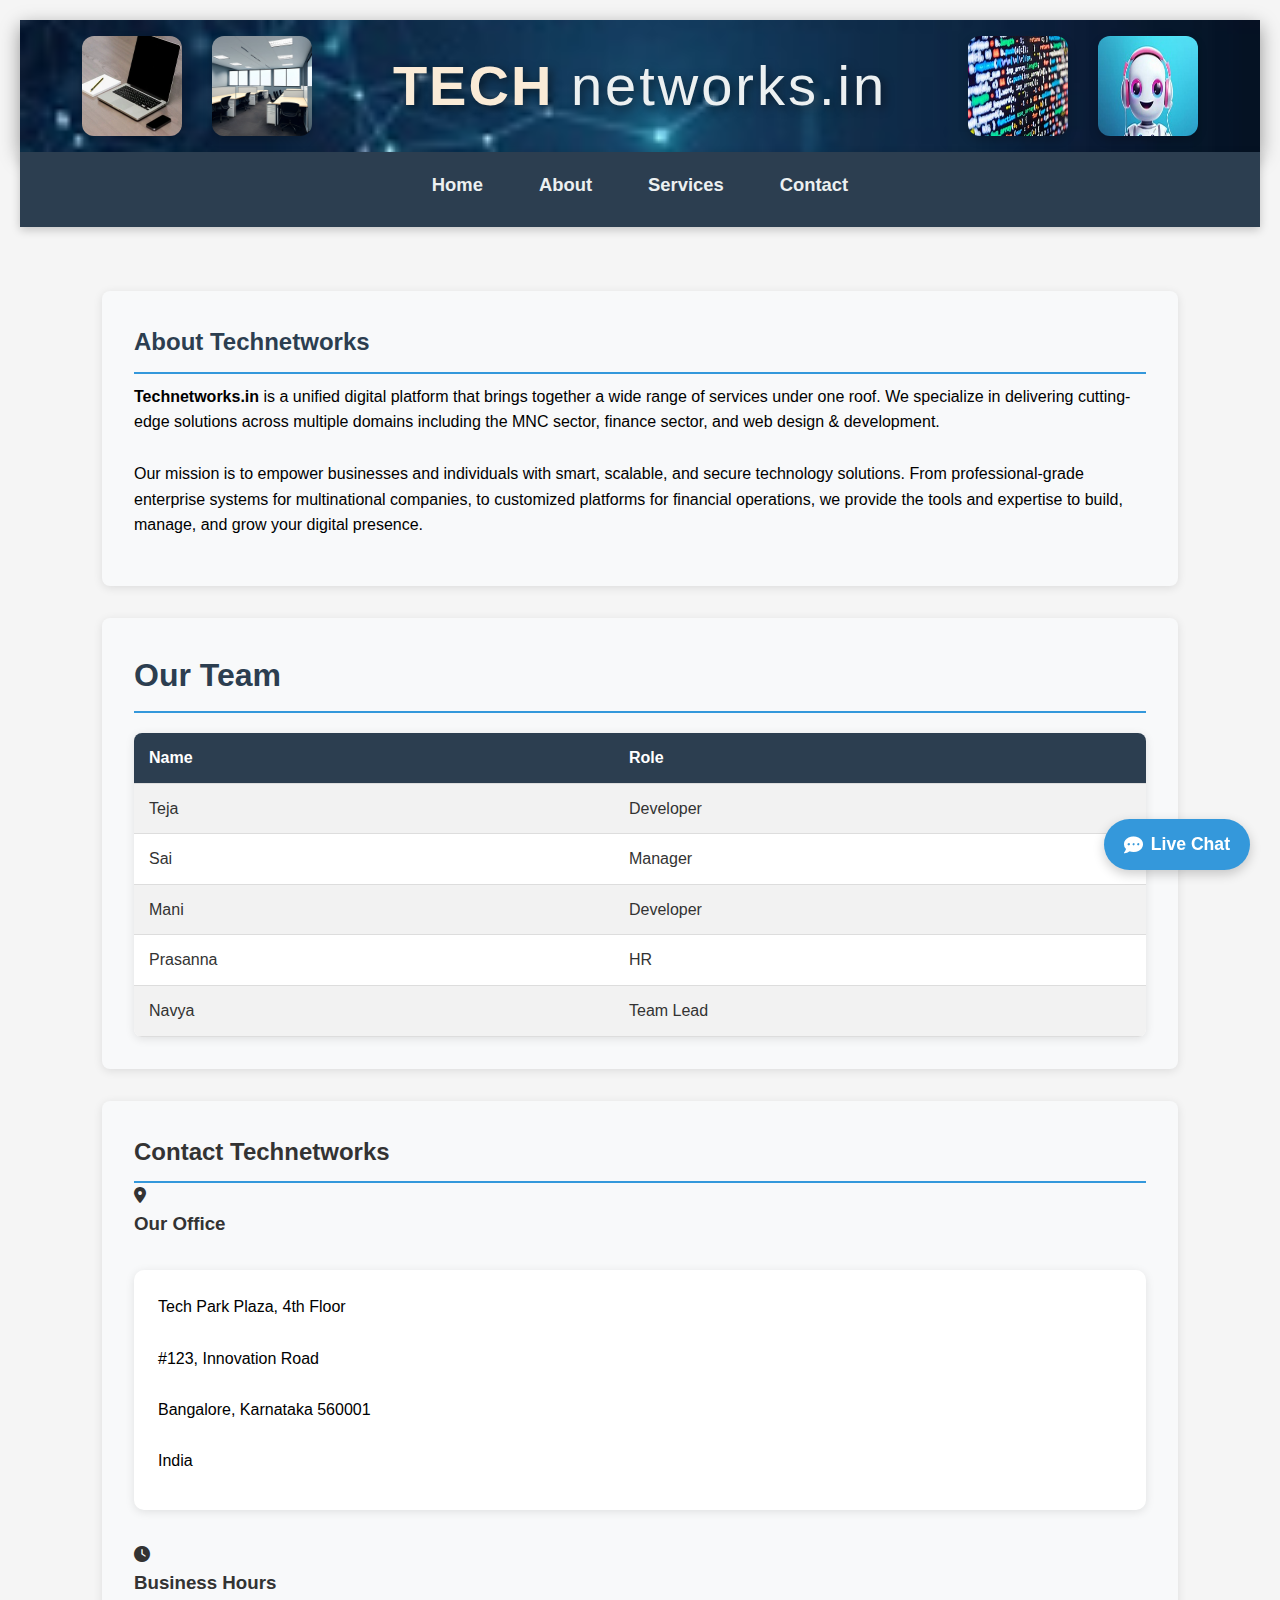
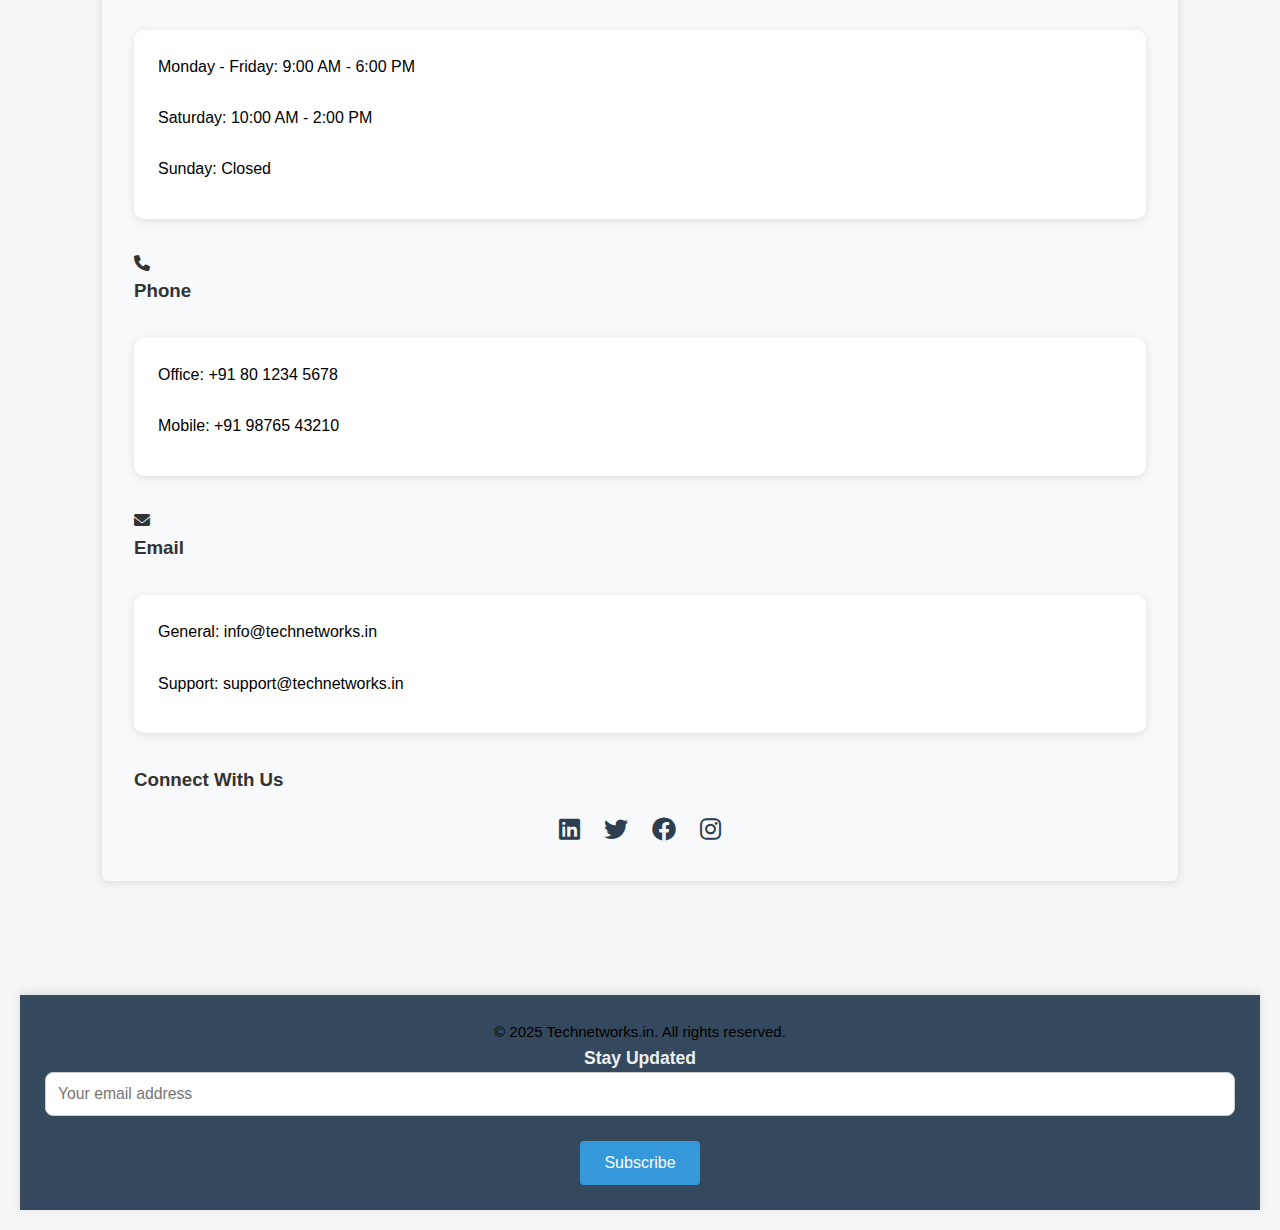
<file: index.html>
<!DOCTYPE html>
<html lang="en">
<head>
    <meta charset="UTF-8">
    <meta name="viewport" content="width=device-width, initial-scale=1.0">
    <title>Technetworks.in</title>
    <link rel="stylesheet" href="Technetworkstyle.css">
    <link rel="stylesheet" href="https://cdnjs.cloudflare.com/ajax/libs/font-awesome/6.0.0/css/all.min.css">
</head>
<body>
    <header>
        <!-- <div class="header">
            <div class="left">
                <img src="images/laptop.jpg" class="image1" alt="Laptop with code" height="100" width="100">
                <img src="images/office.png" class="image2" alt="Modern office workspace" height="100" width="100">
            </div>
            <h1>Technetworks.in</h1>
            <div class="right">
                <img src="images/coding1.jpg" class="image3" alt="Developer coding" height="100" width="100">
                <img src="images/robot.jpg" class="image4" alt="AI robot assistant" height="100" width="100">
            </div>
        </div> -->


        <header>
    <div class="header">
        <div class="left">
            <img src="images/laptop.jpg" class="image1" alt="Laptop with code" height="100" width="100">
            <img src="images/office.png" class="image2" alt="Modern office workspace" height="100" width="100">
        </div>
        <h1 class="tech-heading">
            <span class="tech-text">Tech</span>
            <span class="network-text">networks.in</span>
        </h1>
        <div class="right">
            <img src="images/coding1.jpg" class="image3" alt="Developer coding" height="100" width="100">
            <img src="images/robot.jpg" class="image4" alt="AI robot assistant" height="100" width="100">
        </div>
    </div>
</header>
    </header>
    
    <nav>
        <ul class="ulist">
            <li><a href="home.html">Home</a></li>
            <li><a href="about.html">About</a></li>
            <li><a href="service.html">Services</a></li>
            <li><a href="contact.html">Contact</a></li>
        </ul>
    </nav>

    <main class="main-content">
        <div id="about" class="about-box">
            <h2>About Technetworks</h2>
            <p><strong>Technetworks.in</strong> is a unified digital platform that brings together a wide range of services under one roof. We specialize in delivering cutting-edge solutions across multiple domains including the MNC sector, finance sector, and web design & development.</p>
            <p>Our mission is to empower businesses and individuals with smart, scalable, and secure technology solutions. From professional-grade enterprise systems for multinational companies, to customized platforms for financial operations, we provide the tools and expertise to build, manage, and grow your digital presence.</p>
        </div>
 

<!-- 


        <section class="careers">
    <h2>Join Our Team</h2>
    <div class="job-opening">
        <h3>Full Stack Developer</h3>
        <p><strong>Location:</strong> Bangalore | <strong>Experience:</strong> 3+ years</p>
        <button class="apply-btn">Apply Now</button>
    </div>
    <!-- Add more job openings 
</section> -->


        <section class="ourteam">
            <h2>Our Team</h2>
            <table>
                <tr id="heading">
                    <th>Name</th>
                    <th>Role</th>
                </tr>
                <tr>
                    <td>Teja</td>
                    <td>Developer</td>
                </tr>
                <tr>
                    <td>Sai</td>
                    <td>Manager</td>
                </tr>
                <tr>
                    <td>Mani</td>
                    <td>Developer</td>
                </tr>
                <tr>
                    <td>Prasanna</td>
                    <td>HR</td>
                </tr>
                <tr>
                    <td>Navya</td>
                    <td>Team Lead</td>
                </tr>
            </table>
        </section>

        <section class="contact-details">
            <h2>Contact Technetworks</h2>
            <div class="contact-grid">
                <div class="contact-card">
                    <div class="contact-icon">
                        <i class="fas fa-map-marker-alt"></i>
                    </div>
                    <div class="contact-content">
                        <h3>Our Office</h3>
                        <div class="contact-info">
                             <p>
                               Tech Park Plaza, 4th Floor<br>
                               <br>
                               #123, Innovation Road<br>
                               <br>
                               Bangalore, Karnataka 560001<br>
                               <br>
                               India
                              </p>
                        </div>
                    </div>
                </div>
                
                <div class="contact-card">
                    <div class="contact-icon">
                        <i class="fas fa-clock"></i>
                    </div>
                    <div class="contact-content">
                        <h3>Business Hours</h3>
                        <div class="contact-info">
                            <p>
                              Monday - Friday: 9:00 AM - 6:00 PM<br>
                              <br>
                              Saturday: 10:00 AM - 2:00 PM<br>
                              <br>
                              Sunday: Closed
                            </p>
                        </div>
                    </div>
                </div>
                
                <div class="contact-card">
                    <div class="contact-icon">
                        <i class="fas fa-phone"></i>
                    </div>
                    <div class="contact-content">
                        <h3>Phone</h3>
                        <div class="contact-info">
                            <p><span class="label">Office:</span> +91 80 1234 5678<br>
                                <br>
                               <span class="label">Mobile:</span> +91 98765 43210
                            </p>
                        </div>
                    </div>
                </div>
                
                <div class="contact-card">
                    <div class="contact-icon">
                        <i class="fas fa-envelope"></i>
                    </div>
                    <div class="contact-content">
                        <h3>Email</h3>
                        <div class="contact-info">
                            <p><span class="label">General:</span> info@technetworks.in<br>
                                <br>
                               <span class="label">Support:</span> support@technetworks.in
                            </p>
                        </div>
                    </div>
                </div>
            </div>
            
            <div class="social-section">
                <h3>Connect With Us</h3>
                <div class="social-icons">
                    <a href="#" aria-label="LinkedIn"><i class="fab fa-linkedin"></i></a>
                    <a href="#" aria-label="Twitter"><i class="fab fa-twitter"></i></a>
                    <a href="#" aria-label="Facebook"><i class="fab fa-facebook"></i></a>
                    <a href="#" aria-label="Instagram"><i class="fab fa-instagram"></i></a>
                </div>
            </div>
        </section>
    </main>

    <footer>
        <p>&copy; 2025 Technetworks.in. All rights reserved.</p>


        <div class="newsletter">
    <h3>Stay Updated</h3>
    <form class="subscribe-form">
        <input type="email" placeholder="Your email address">
        <button type="submit">Subscribe</button>
    </form>
</div>



    </footer>





    <div class="live-chat">
    <button class="chat-btn">
        <i class="fas fa-comment-dots"></i> Live Chat
    </button>
</div>







    <script src="Technetworkscript.js"></script>
</body>
</html>
</file>
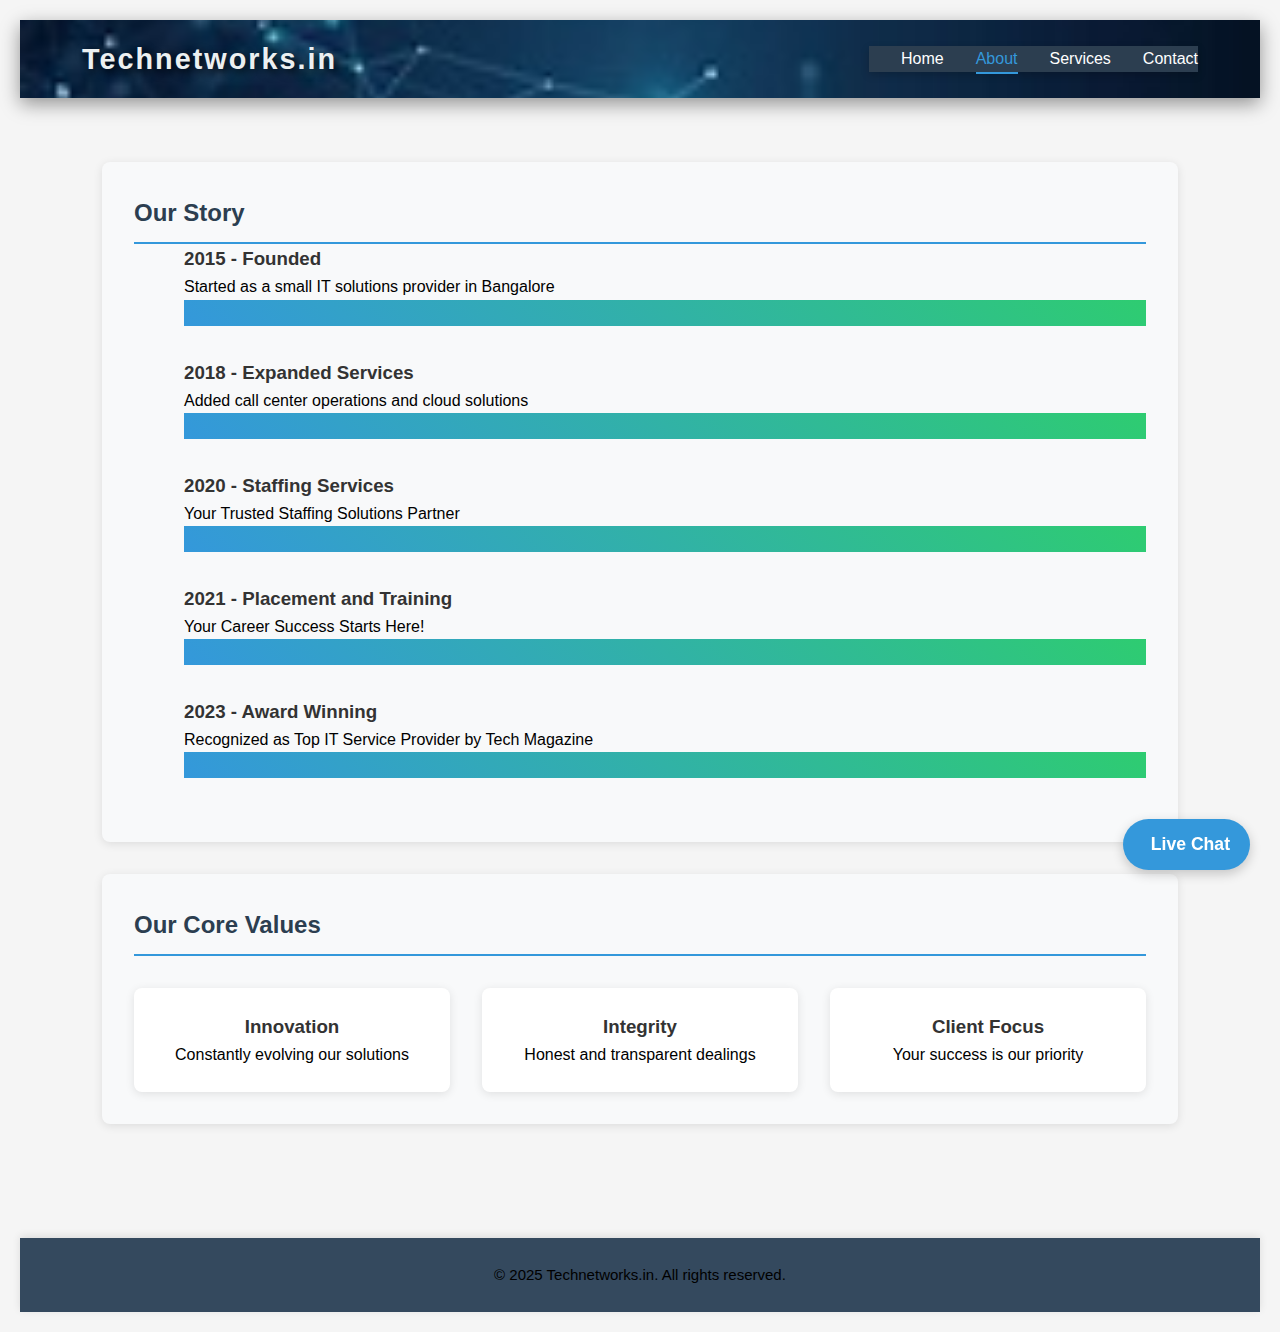
<file: about.html>
<!DOCTYPE html>
<html lang="en">
<head>
    <meta charset="UTF-8">
    <meta name="viewport" content="width=device-width, initial-scale=1.0">
    <title>About Technetworks</title>
    <link rel="stylesheet" href="Technetworkstyle.css">
</head>
<body>
    <header>
        <div class="header">
            <div class="logo">
                <a href="index.html" class="logo-link"><h1>Technetworks.in</h1></a>
            </div>
            <nav>
                <ul class="nav-list">
                    <li><a href="home.html">Home</a></li>
                    <li><a href="about.html" class="active">About</a></li>
                    <li><a href="service.html">Services</a></li>
                    <li><a href="contact.html">Contact</a></li>
                </ul>
            </nav>
        </div>
    </header>

    <main class="main-content">
        <section class="about-section">
            <h2>Our Story</h2>
            <div class="timeline">
                <div class="timeline-item">
                    <h3>2015 - Founded</h3>
                    <p>Started as a small IT solutions provider in Bangalore</p>
                </div>
                <div class="timeline-item">
                    <h3>2018 - Expanded Services</h3>
                    <p>Added call center operations and cloud solutions</p>
                </div>
                <div class="timeline-item">
                    <h3>2020 - Staffing Services</h3>
                    <p>Your Trusted Staffing Solutions Partner</p>
                </div>
                <div class="timeline-item">
                    <h3>2021 - Placement and Training</h3>
                    <p>Your Career Success Starts Here!</p>
                </div>
                <div class="timeline-item">
                    <h3>2023 - Award Winning</h3>
                    <p>Recognized as Top IT Service Provider by Tech Magazine</p>
                </div>
            </div>
        </section>

        <section class="values-section">
            <h2>Our Core Values</h2>
            <div class="values-grid">
                <div class="value-card">
                    <i class="fas fa-lightbulb"></i>
                    <h3>Innovation</h3>
                    <p>Constantly evolving our solutions</p>
                </div>
                <div class="value-card">
                    <i class="fas fa-handshake"></i>
                    <h3>Integrity</h3>
                    <p>Honest and transparent dealings</p>
                </div>
                <div class="value-card">
                    <i class="fas fa-users"></i>
                    <h3>Client Focus</h3>
                    <p>Your success is our priority</p>
                </div>
            </div>
        </section>
    </main>

    <footer>
        <p>&copy; 2025 Technetworks.in. All rights reserved.</p>
    </footer>

    <div class="live-chat">
        <button class="chat-btn">
            <i class="fas fa-comment-dots"></i> Live Chat
        </button>
    </div>

    <script src="Technetworkscript.js"></script>
</body>
</html>
</file>
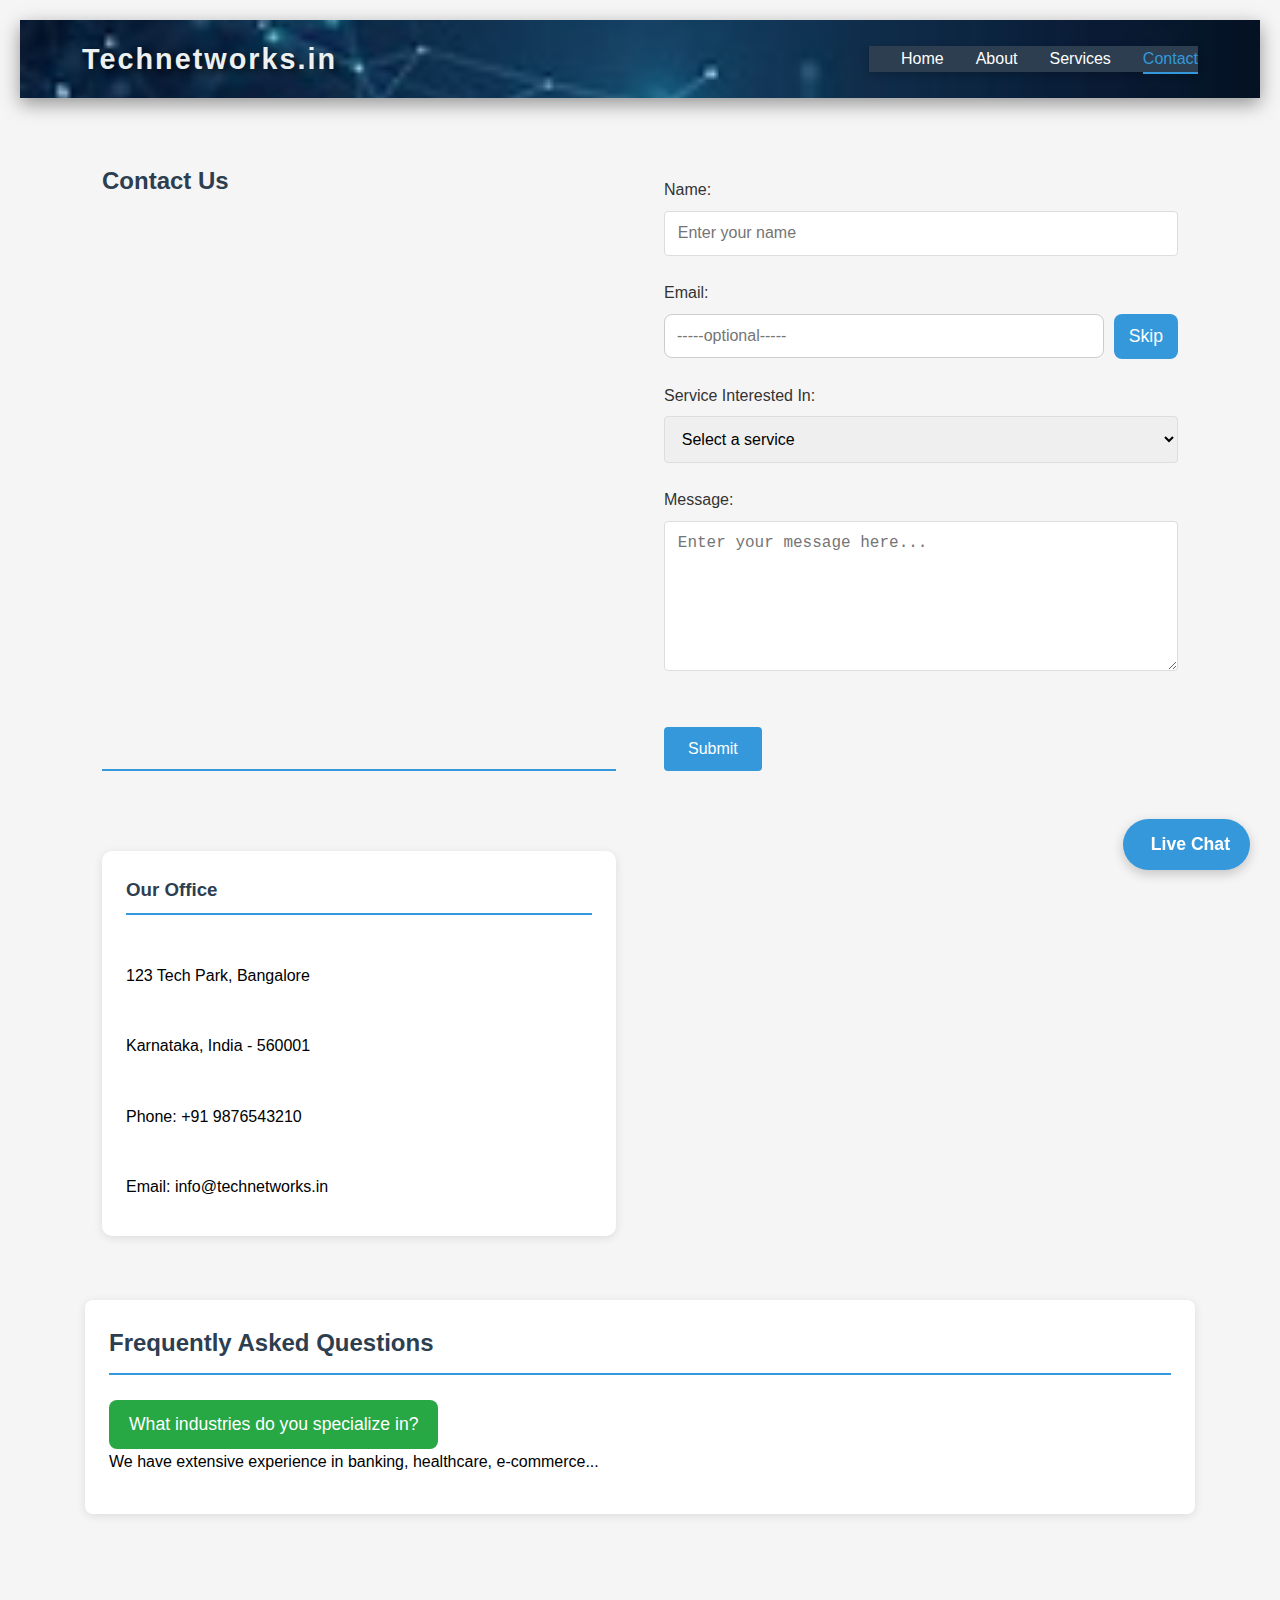
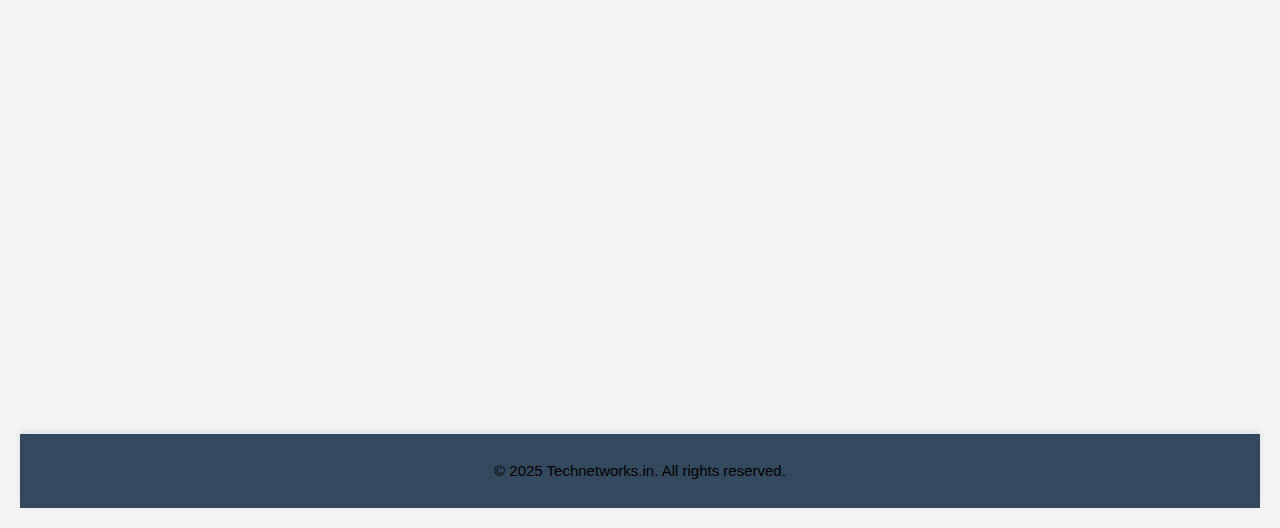
<file: contact.html>
<!DOCTYPE html>
<html lang="en">
<head>
    <meta charset="UTF-8">
    <meta name="viewport" content="width=device-width, initial-scale=1.0">
    <title>Technetworks - Contact</title>
    <link rel="stylesheet" href="Technetworkstyle.css">
</head>
<body>
    <header>
        <div class="header">
            <div class="logo">
                <a href="index.html" class="logo-link"><h1>Technetworks.in</h1></a>
            </div>
            <nav>
                <ul class="nav-list">
                    <li><a href="home.html">Home</a></li>
                     <li><a href="about.html">About</a></li>
                    <li><a href="service.html">Services</a></li>
                    <li><a href="contact.html" class="active">Contact</a></li>
                </ul>
            </nav>
        </div>
    </header>

    <main class="main-content">
        <section class="contact-form-section">
            <h2>Contact Us</h2>
            <form id="contactForm">
                <div class="form-group">
                    <label for="name">Name:</label>
                    <input type="text" id="name" name="name" placeholder="Enter your name" required>
                </div>
<!-- 

                <div class="form-group">
                    <label for="email">Email:</label>
                    <input type="email" id="email" name="email" placeholder="-----optional-----">
                </div> -->



                <div class="form-group">
                   <label for="email">Email:</label>
                   <div class="email-input-container">
                   <input type="email" id="email" name="email" placeholder="-----optional-----">
                   <button type="button" class="skip-btn" onclick="clearEmail()">Skip</button>
                </div>
                    </div>



                <div class="form-group">
                    <label for="service">Service Interested In:</label>
                    <select id="service" name="service" required>
                        <option value="">Select a service</option>
                        <option value="it">IT Services</option>
                        <option value="voice">Voice Services</option>
                        <option value="non-voice">Non-Voice Services</option>
                        <option value="semi-voice">Semi-Voice Services</option>
                        <option value="inbound">Inbound Services</option>
                        <option value="outbound">Outbound Services</option>
                    </select>
                </div>
                <div class="form-group">
                    <label for="message">Message:</label>
                    <textarea id="message" name="message" placeholder="Enter your message here..."></textarea>
                </div>
                <button type="submit">Submit</button>
            </form>
            
            <div class="contact-info">
                <h3>Our Office</h3>
                <p>123 Tech Park, Bangalore</p>
                <p>Karnataka, India - 560001</p>
                <p>Phone: +91 9876543210</p>
                <p>Email: info@technetworks.in</p>
            </div>
        </section>
    </main>




    <section class="faq">
    <h2>Frequently Asked Questions</h2>
    <div class="faq-item">
        <button class="faq-question">What industries do you specialize in?</button>
        <div class="faq-answer">
            <p>We have extensive experience in banking, healthcare, e-commerce...</p>
        </div>
    </div>
    <!-- Add more FAQ items -->
</section>



<!-- 

<div class="form-group">
    <label for="attachment">Attach Files (Optional):</label>
    <input type="file" id="attachment" name="attachment">
</div> -->



<div class="map-container">
    <iframe src="https://maps.google.com/maps?q=Bangalore&output=embed" 
            width="100%" height="400" frameborder="0" style="border:0"></iframe>
</div>

    <footer>
        <p>&copy; 2025 Technetworks.in. All rights reserved.</p>
    </footer>




    

    <div class="live-chat">
    <button class="chat-btn">
        <i class="fas fa-comment-dots"></i> Live Chat
    </button>
</div>
    <script src="Technetworkscript.js"></script>
</body>
</html>
</file>
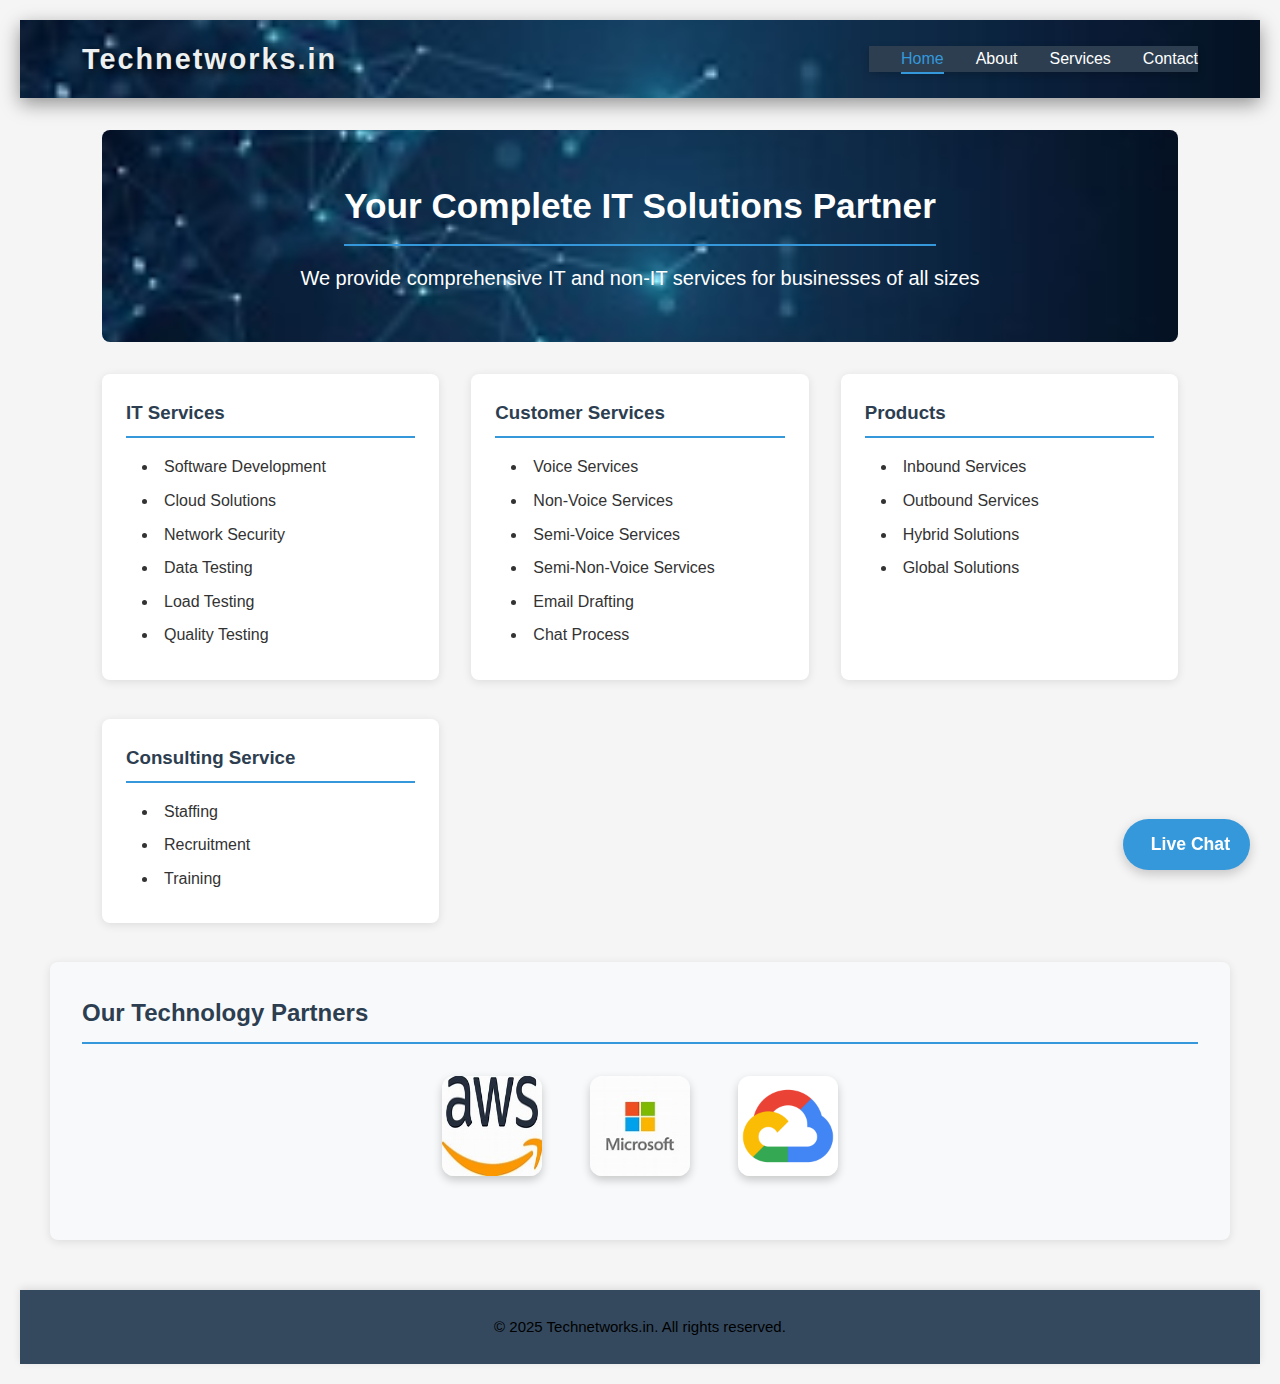
<file: home.html>
<!DOCTYPE html>
<html lang="en">
<head>
    <meta charset="UTF-8">
    <meta name="viewport" content="width=device-width, initial-scale=1.0">
    <title>Technetworks - Home</title>
    <link rel="stylesheet" href="Technetworkstyle.css">
</head>
<body>
    <header>
        <div class="header">
            <div class="logo">
                <a href="index.html" class="logo-link"><h1 class="slide-in">Technetworks.in</h1></a>

            </div>
            <nav>
                <ul class="nav-list">
                    <li><a href="home.html" class="active">Home</a></li>
                     <li><a href="about.html">About</a></li>
                    <li><a href="service.html">Services</a></li>
                    <li><a href="contact.html">Contact</a></li>
                </ul>
            </nav>
        </div>
    </header>

    <main class="main-content">
        <section class="hero">
            <h2 class="slide-in">Your Complete IT Solutions Partner</h2>
            <p class="fade-in">We provide comprehensive IT and non-IT services for businesses of all sizes</p>
        </section>

        <section class="services-overview">
            <div class="service-category">
                <h3>IT Services</h3>
                <ul>
                    <li>Software Development</li>
                    <li>Cloud Solutions</li>
                    <li>Network Security</li>
                    <li>Data Testing</li>
                    <li>Load Testing</li>
                    <li>Quality Testing</li>

                </ul>
            </div>
            
            <div class="service-category">
                <h3>Customer Services</h3>
                <ul>
                    <li>Voice Services</li>
                    <li>Non-Voice Services</li>
                    <li>Semi-Voice Services</li>
                    <li>Semi-Non-Voice Services</li>
                    <li>Email Drafting</li>
                    <li>Chat Process</li>
                </ul>
            </div>
            
            <div class="service-category">
                <h3>Products</h3>
                <ul>
                    <li>Inbound Services</li>
                    <li>Outbound Services</li>
                    <li>Hybrid Solutions</li>
                    <li>Global Solutions</li>
                </ul>
            </div>

             <div class="service-category">
                <h3>Consulting Service</h3>
                <ul>
                    <li>Staffing</li>
                    <li>Recruitment</li>
                    <li>Training</li>
                </ul>
            </div>
        </section>
    </main>









    <section class="partners">
    <h2>Our Technology Partners</h2>
    <div class="partner-logos">
        <img src="images/aws.jpg" alt="AWS Partner" height="100" width="100">
        <img src="images/microsoft.jpg" alt="Microsoft Partner" height="100" width="100">
        <img src="images/google-cloud-logo.png" alt="Google Cloud Partner" height="100" width="100">
    </div>
</section> 

    <footer>
        <p>&copy; 2025 Technetworks.in. All rights reserved.</p>
    </footer>





    

    <div class="live-chat">
    <button class="chat-btn">
        <i class="fas fa-comment-dots"></i> Live Chat
    </button>
</div>


    <script src="Technetworkscript.js"></script>
</body>
</html>
</file>
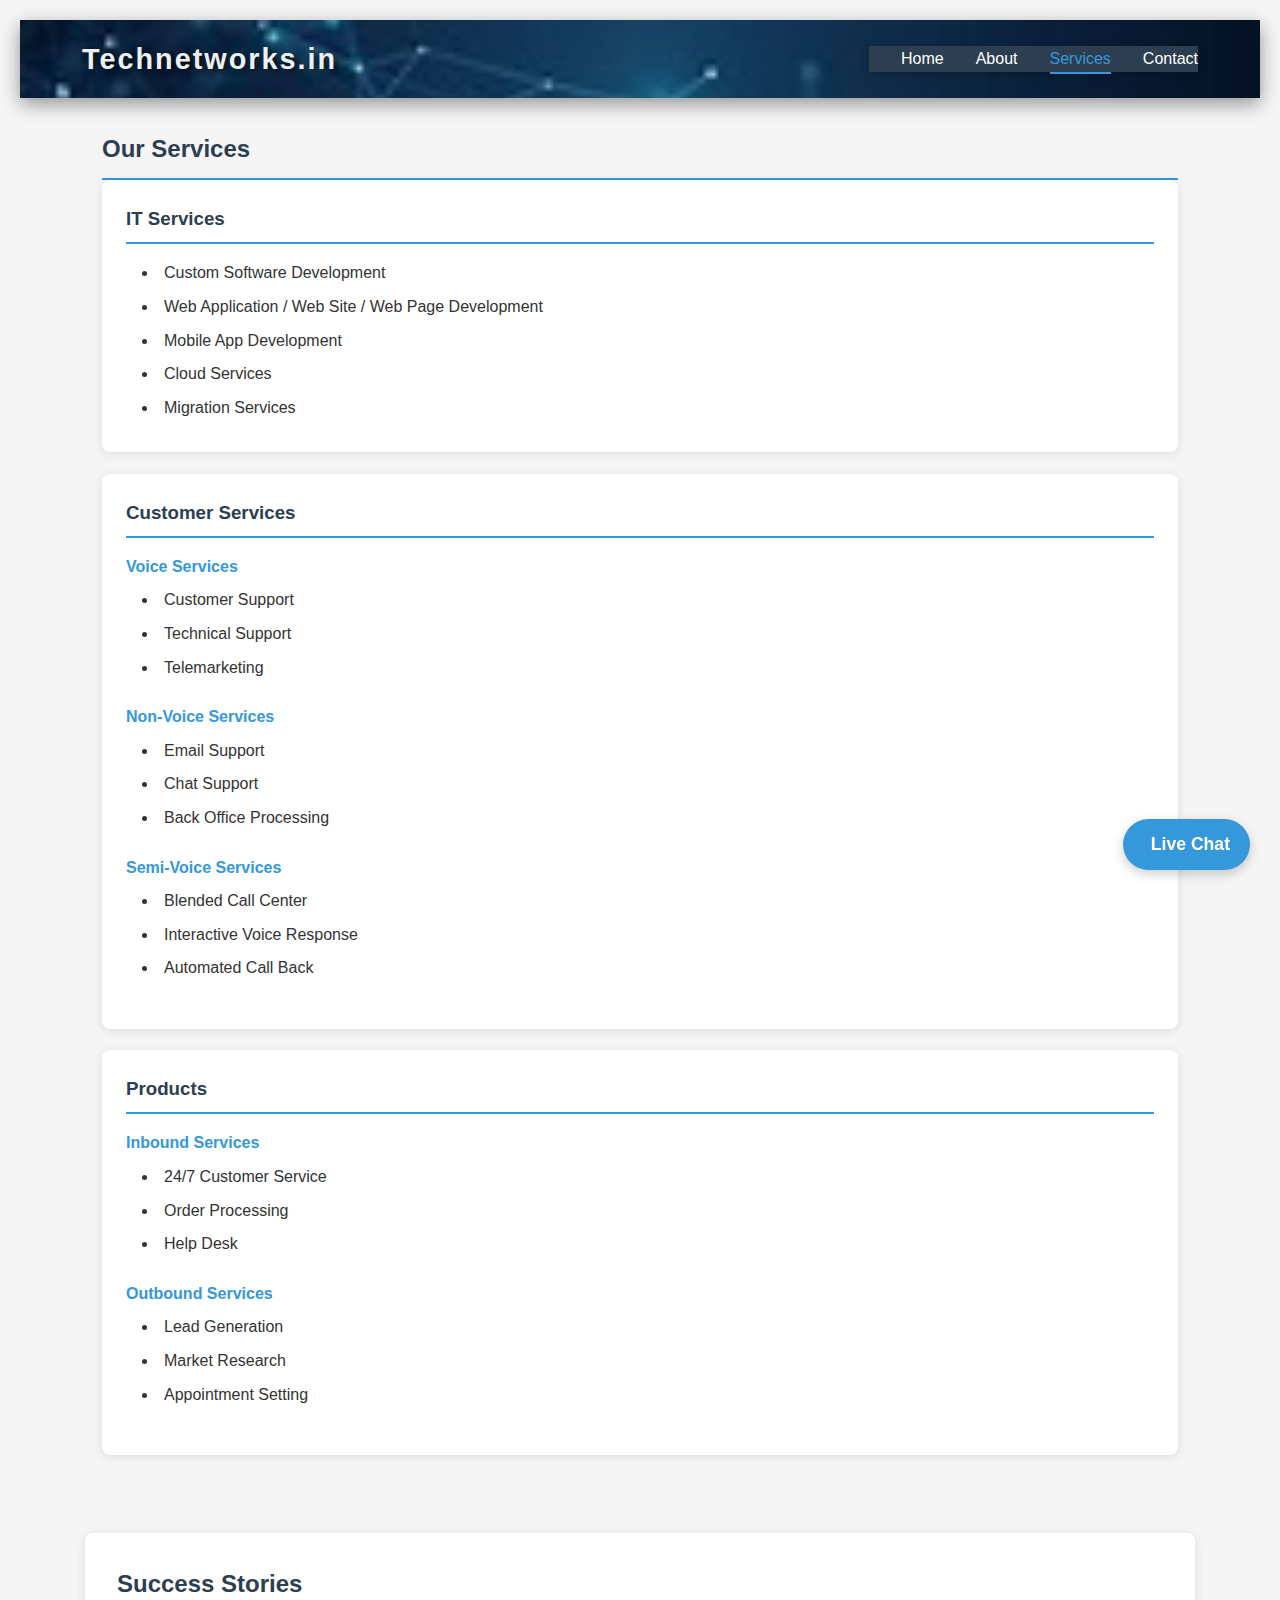
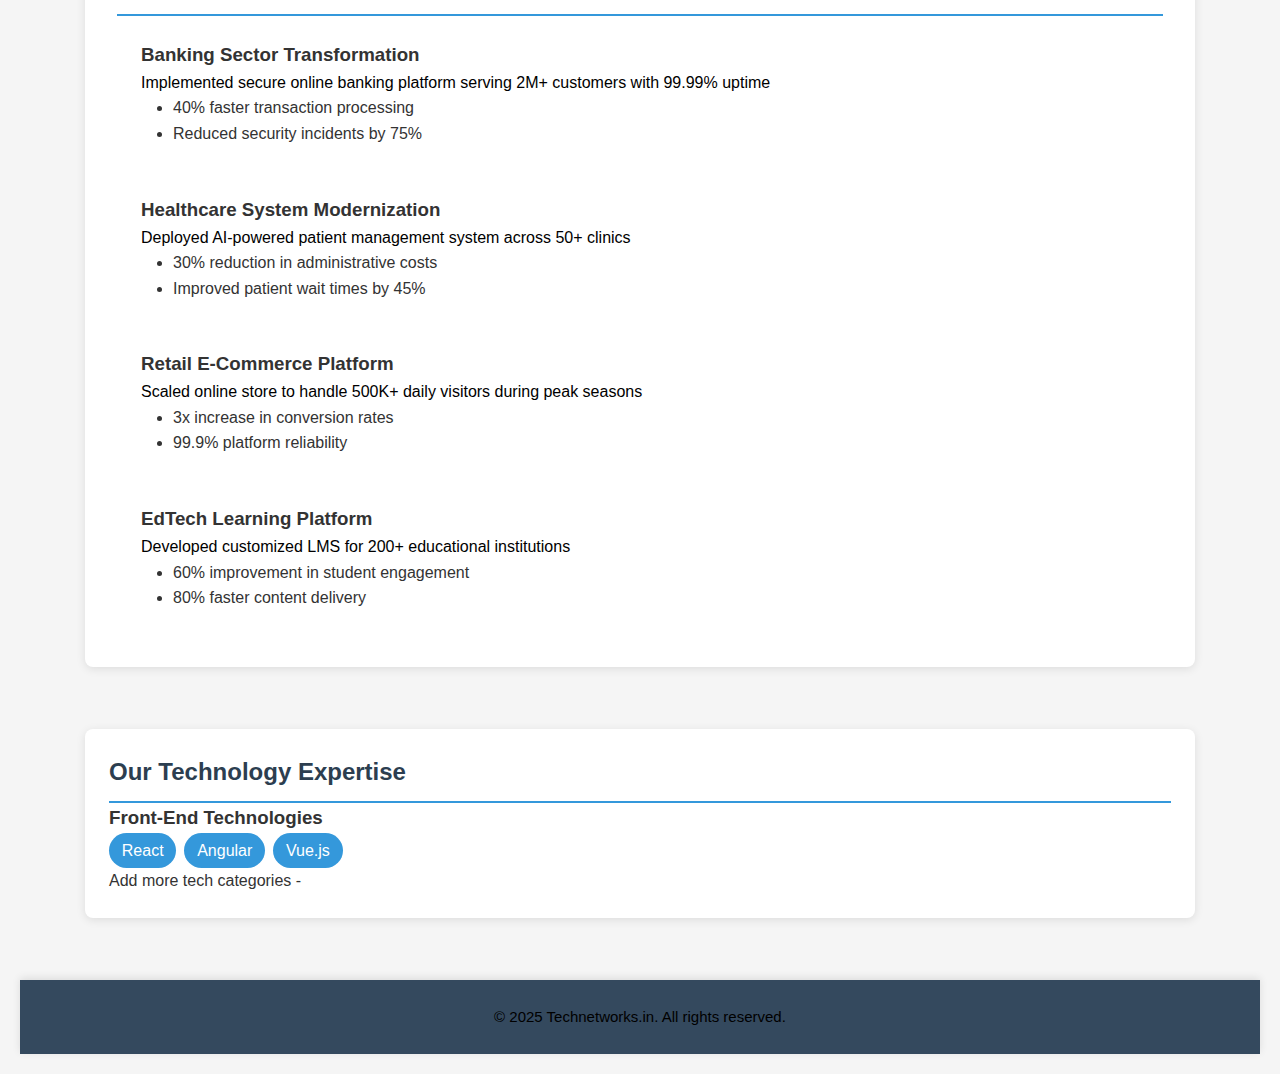
<file: service.html>
<!DOCTYPE html>
<html lang="en">
<head>
    <meta charset="UTF-8">
    <meta name="viewport" content="width=device-width, initial-scale=1.0">
    <title>Technetworks - Services</title>
    <link rel="stylesheet" href="Technetworkstyle.css">
</head>
<body>
    <header>
        <div class="header">
            <div class="logo">
                <a href="index.html" class="logo-link"><h1>Technetworks.in</h1></a>
            </div>
            <nav>
                <ul class="nav-list">
                    <li><a href="home.html">Home</a></li>
                    <li><a href="about.html">About</a></li>
                    <li><a href="service.html" class="active">Services</a></li>
                    <li><a href="contact.html">Contact</a></li>
                </ul>
            </nav>
        </div>
    </header>

    <main class="main-content">
        <section class="services-detail">
            <h2>Our Services</h2>
            
            <div class="service-type">
                <h3>IT Services</h3>
                <ul>
                    <li>Custom Software Development</li>
                    <li>Web Application / Web Site / Web Page Development</li>
                    <li>Mobile App Development</li>
                    <li>Cloud Services</li>
                    <li>Migration Services</li>
                </ul>
            </div>
            
            <div class="service-type">
                <h3>Customer Services</h3>
                <div class="sub-category">
                    <h4>Voice Services</h4>
                    <ul>
                        <li>Customer Support</li>
                        <li>Technical Support</li>
                        <li>Telemarketing</li>
                    </ul>
                </div>
                <div class="sub-category">
                    <h4>Non-Voice Services</h4>
                    <ul>
                        <li>Email Support</li>
                        <li>Chat Support</li>
                        <li>Back Office Processing</li>
                    </ul>
                </div>
                <div class="sub-category">
                    <h4>Semi-Voice Services</h4>
                    <ul>
                        <li>Blended Call Center</li>
                        <li>Interactive Voice Response</li>
                        <li>Automated Call Back</li>
                    </ul>
                </div>
            </div>
            
            <div class="service-type">
                <h3>Products</h3>
                <div class="sub-category">
                    <h4>Inbound Services</h4>
                    <ul>
                        <li>24/7 Customer Service</li>
                        <li>Order Processing</li>
                        <li>Help Desk</li>
                    </ul>
                </div>
                <div class="sub-category">
                    <h4>Outbound Services</h4>
                    <ul>
                        <li>Lead Generation</li>
                        <li>Market Research</li>
                        <li>Appointment Setting</li>
                    </ul>
                </div>
            </div>
        </section>
    </main>








 
    <section class="case-studies">
    <h2>Success Stories</h2>
    <div class="case-study">
        <h3>Banking Sector Transformation</h3>
        <p>Implemented secure online banking platform serving 2M+ customers with 99.99% uptime</p>
        <!-- <a href="#" class="case-study-link">View Details →</a>  -->
           <ul class="case-study-results">
                <li><i class="fas fa-check"></i> 40% faster transaction processing</li>
                <li><i class="fas fa-check"></i> Reduced security incidents by 75%</li>
            </ul>
    </div>


     <div class="case-study">
            <h3>Healthcare System Modernization</h3>
            <p>Deployed AI-powered patient management system across 50+ clinics</p>
            <ul class="case-study-results">
                <li><i class="fas fa-check"></i> 30% reduction in administrative costs</li>
                <li><i class="fas fa-check"></i> Improved patient wait times by 45%</li>
            </ul>
     </div>



     <div class="case-study">
         <h3>Retail E-Commerce Platform</h3>
         <p>Scaled online store to handle 500K+ daily visitors during peak seasons</p>
            <ul class="case-study-results">
                <li><i class="fas fa-check"></i> 3x increase in conversion rates</li>
                <li><i class="fas fa-check"></i> 99.9% platform reliability</li>
            </ul>   
     </div>



     
     <div class="case-study">
        <h3>EdTech Learning Platform</h3>
        <p>Developed customized LMS for 200+ educational institutions</p>
            <ul class="case-study-results">
                <li><i class="fas fa-check"></i> 60% improvement in student engagement</li>
                <li><i class="fas fa-check"></i> 80% faster content delivery</li>
            </ul>   
     </div>



     <!-- Add more case studies  -->
   </section> 


   <section class="tech-stack">
    <h2>Our Technology Expertise</h2>
    <div class="tech-category">
        <h3>Front-End Technologies</h3>
        <div class="tech-badges">
            <span class="badge">React</span>
            <span class="badge">Angular</span>
            <span class="badge">Vue.js</span>
        </div>
    </div>
     Add more tech categories -
</section> 

    <footer>
        <p>&copy; 2025 Technetworks.in. All rights reserved.</p>
    </footer>




    

    <div class="live-chat">
    <button class="chat-btn">
        <i class="fas fa-comment-dots"></i> Live Chat
    </button>
</div>

    <script src="Technetworkscript.js"></script>
</body>
</html>
</file>
<file: Technetworkstyle.css>
/* Base Styles */
body {
  margin: 0;
  padding: 0;
  font-family: 'Open Sans', sans-serif;
  background-color: #f0f2f5;
  color: #34495e;
}

.header {
  display: flex;
  justify-content: space-around;
  align-items: center;
  background-image: url("images/bg1.jpg");
  background-size: cover;
  background-position: center;
  padding: 30px 20px;
  box-shadow: 0 6px 18px rgba(0, 0, 0, 0.4);
}

h1 {
  color: #ecf0f1;
  font-size: 3.2em;
  text-shadow: 3px 3px 10px #000;
  font-family: 'Montserrat', sans-serif;
  letter-spacing: 2px;
}

.left, .right {
  display: flex;
  gap: 30px;
}

img {
  border-radius: 12px;
  transition: transform 0.4s ease-in-out, box-shadow 0.4s ease-in-out;
  box-shadow: 0 4px 10px rgba(0, 0, 0, 0.2);
}

img:hover {
  transform: scale(1.15) rotate(3deg);
  box-shadow: 0 8px 20px rgba(0, 0, 0, 0.4);
}

/* Navigation */
nav {
  background-color: #2c3e50;
  box-shadow: 0 3px 9px rgba(0,0,0,0.2);
}

.ulist {
  list-style: none;
  display: flex;
  justify-content: center;
  padding: 0;
  margin: 0;
}

.ulist li {
  margin: 0 28px;
  position: relative;
}

.ulist a {
  display: block;
  padding: 18px 0;
  text-decoration: none;
  color: #ecf0f1;
  font-weight: 600;
  font-size: 1.15em;
  transition: color 0.3s ease-in-out;
}

.ulist a::after {
  content: '';
  display: block;
  height: 4px;
  width: 0%;
  background: #3498db;
  transition: width 0.3s ease-out;
  margin-top: 6px;
}

.ulist a:hover {
  color: #3498db;
}

.ulist a:hover::after {
  width: 100%;
}

/* Main Content 
.main-content {
  padding: 40px;
  max-width: 1200px;
  margin: 0 auto;
}

.about-box {
  background: #eaf3f8;
  padding: 30px;
  border-radius: 15px;
  margin-bottom: 40px;
  box-shadow: 0 4px 15px rgba(0, 0, 0, 0.08);
  border-left: 6px solid #4a90e2;
  transition: transform 0.3s ease, box-shadow 0.3s ease;
}

.about-box:hover {
  transform: translateY(-5px);
  box-shadow: 0 8px 25px rgba(0, 0, 0, 0.15);
}

.about-box h2 {
  color: #2980b9;
  font-family: 'Roboto Slab', serif;
  margin-bottom: 20px;
  font-size: 2.2em;
}

.about-box p {
  line-height: 1.8;
  margin-bottom: 15px;
  font-size: 1.05em;
  color: #555;
}

/* Team Section 
.ourteam {
  background-color: #fbecec;
  padding: 30px;
  border-radius: 15px;
  margin-bottom: 40px;
  box-shadow: 0 4px 15px rgba(0, 0, 0, 0.08);
  border-left: 6px solid #e74c3c;
}

.ourteam h2 {
  color: #c0392b;
  font-family: 'Roboto Slab', serif;
  margin-bottom: 20px;
  font-size: 2.2em;
}

table {
  width: 100%;
  border-collapse: collapse;
  margin-top: 20px;
  background: #ffffff;
  box-shadow: 0 0 12px rgba(0,0,0,0.15);
  border-radius: 8px;
  overflow: hidden;
}

th, td {
  padding: 15px;
  border: 1px solid #ddd;
  text-align: left;
}

#heading {
  background-color: #f2dede;
  color: #333;
  font-weight: bold;
}

tr:nth-child(even) {
  background-color: #f9f9f9;
}

tr:hover {
  background-color: #ffe6e6;
}  */

/* Contact Form 
.contact-form {
  background: #e6fae6;
  padding: 30px;
  border-radius: 15px;
  box-shadow: 0 4px 15px rgba(0, 0, 0, 0.08);
  border-left: 6px solid #2ecc71;
}

.contact-form h2 {
  color: #27ae60;
  font-family: 'Roboto Slab', serif;
  margin-bottom: 20px;
  font-size: 2.2em;
}  */

label {
  display: block;
  margin-top: 15px;
  margin-bottom: 8px;
  font-weight: 600;
  color: #333;
}

input[type="text"],
input[type="email"],
textarea {
  width: 100%;
  padding: 12px;
  border-radius: 8px;
  border: 1px solid #ccc;
  font-size: 1.05em;
  transition: border-color 0.3s ease, box-shadow 0.3s ease;
  box-sizing: border-box;
}

textarea {
  resize: vertical;
  min-height: 120px;
}

input:focus,
textarea:focus {
  border-color: #2ecc71;
  box-shadow: 0 0 8px rgba(46, 204, 113, 0.4);
  outline: none;
}

button {
  margin-top: 25px;
  padding: 14px 20px;
  background-color: #28a745;
  color: white;
  font-size: 1.1em;
  border: none;
  border-radius: 8px;
  cursor: pointer;
  transition: background-color 0.3s ease, transform 0.2s ease;
}

button:hover {
  background-color: #218838;
  transform: translateY(-2px);
}

button:active {
  transform: translateY(0);
}

/* Footer */
footer {
  text-align: center;
  padding: 25px;
  font-size: 15px;
  background-color: #34495e;
  color: #ecf0f1;
  margin-top: 50px;
  box-shadow: 0 -2px 8px rgba(0, 0, 0, 0.1);
}

/* Error Messages */
.error-message {
  color: #dc3545;
  font-size: 0.9em;
  margin-top: 5px;
  display: block;
}

input.error, textarea.error {
  border-color: #dc3545 !important;
}

/* Success Message */
.success-message {
  text-align: center;
  padding: 20px;
  color: black;
  font-size: 1.2em;
}

/* Loading Spinner */
.spinner {
  display: inline-block;
  width: 16px;
  height: 16px;
  border: 2px solid rgba(255,255,255,0.3);
  border-radius: 50%;
  border-top-color: #fff;
  animation: spin 1s ease-in-out infinite;
  margin-right: 8px;
}

@keyframes spin {
  to { transform: rotate(360deg); }
}

/* Responsive Design */
@media (max-width: 768px) {
  .header {
    flex-direction: column;
    text-align: center;
  }
  
  h1 {
    font-size: 2em;
    margin: 20px 0;
  }
  
  .left, .right {
    justify-content: center;
    gap: 15px;
    margin: 10px 0;
  }
  
  .ulist {
    flex-direction: column;
    align-items: center;
  }
  
  .ulist li {
    margin: 5px 0;
  }
  
  .main-content {
    padding: 20px;
  }
  
  .about-box, .ourteam, .contact-form {
    padding: 20px;
  }
}



/* Base Styles */
* {
    margin: 0;
    padding: 0;
    box-sizing: border-box;
}

body {
    font-family: 'Arial', sans-serif;
    line-height: 1.6;
    color: #333;
    background-color: #f5f5f5;
}

/* Header Styles */
.header {
    display: flex;
    justify-content: space-between;
    align-items: center;
    padding: 1rem 5%;
    background-color: #2c3e50;
    color: white;
}

.logo h1 {
    font-size: 1.8rem;
}

.nav-list {
    display: flex;
    list-style: none;
}

.nav-list li {
    margin-left: 2rem;
}

.nav-list a {
    color: white;
    text-decoration: none;
    font-weight: 500;
    transition: color 0.3s;
}

.nav-list a:hover {
    color: #3498db;
}

.nav-list a.active {
    color: #3498db;
    border-bottom: 2px solid #3498db;
    padding-bottom: 0.3rem;
}

/* Main Content Styles */
.main-content {
    padding: 2rem 5%;
    max-width: 1200px;
    margin: 0 auto;
}

.hero {
    text-align: center;
    padding: 3rem 0;
    background-image: url("images/bg1.jpg");
    background-size: cover;
    background-position: center;
    color: white;
    border-radius: 8px;
    margin-bottom: 2rem;
}

.hero h2 {
    font-size: 2.2rem;
    margin-bottom: 1rem;
    color: white;
}
.hero p {
    color: white;
    font-size: 20px;
}


@keyframes fadeIn {
    0% {
        opacity: 0;
    }
    100% {
        opacity: 1;
    }
}

.fade-in {
    animation-name: fadeIn; 
    animation-duration: 3s;
    animation-iteration-count: infinite;
}




@keyframes slideIn {
    0% {
        transform: translateX(100%); /* Starts from the far right */
        opacity: 0; /* Optional: Fade-in effect combined with slide */
    }
    100% {
        transform: translateX(0); /* Ends at original position */
        opacity: 1; /* Optional: Fully visible at the end */
    }
}

.slide-in {
    animation-name: slideIn;
    animation-duration: 2s;
    animation-iteration-count: infinite; /* Remove if you want it to animate only once */
    display: inline-block; /* Ensures transform works properly */
    white-space: nowrap; /* Prevents text wrapping during animation */
}

/* Services Overview */
.services-overview {
    display: grid;
    grid-template-columns: repeat(auto-fit, minmax(300px, 1fr));
    gap: 2rem;
    margin-top: 2rem;
    
}

.service-category, .service-type {
    background: white;
    padding: 1.5rem;
    border-radius: 8px;
    box-shadow: 0 2px 10px rgba(0,0,0,0.1);
    margin-bottom: 2%;
    transition: all 0.3s ease;
}

.service-category h3, .service-type h3 {
    color: #2c3e50;
    margin-bottom: 1rem;
    padding-bottom: 0.5rem;
    border-bottom: 2px solid #3498db;
}

.service-category ul, .service-type ul {
    list-style-position: inside;
    margin-left: 1rem;
}

.service-category li, .service-type li {
    margin-bottom: 0.5rem;
}

/* Sub-categories */
.sub-category {
    margin-bottom: 1.5rem;
}

.sub-category h4 {
    color: #3498db;
    margin: 1rem 0 0.5rem 0;
}
 
/* Contact Form Styles */
.contact-form-section {
    display: grid;
    grid-template-columns: 1fr 1fr;
    gap: 3rem;
    margin-top: 2rem;
}

.form-group {
    margin-bottom: 1.5rem;
}

.form-group label {
    display: block;
    margin-bottom: 0.5rem;
    font-weight: 500;
}

.form-group input,
.form-group select,
.form-group textarea {
    width: 100%;
    padding: 0.8rem;
    border: 1px solid #ddd;
    border-radius: 4px;
    font-size: 1rem;
}

.form-group textarea {
    min-height: 150px;
    resize: vertical;
}

button[type="submit"] {
    background-color: #3498db;
    color: white;
    padding: 0.8rem 1.5rem;
    border: none;
    border-radius: 4px;
    cursor: pointer;
    font-size: 1rem;
    transition: background-color 0.3s;
}

button[type="submit"]:hover {
    background-color: #2980b9;
}




.contact-info {
    background: white;
    padding: 1.5rem;
    border-radius: 8px;
    box-shadow: 0 2px 10px rgba(0,0,0,0.1);
}

.contact-info h3 {
    color: #2c3e50;
    margin-bottom: 1rem;
    padding-bottom: 0.5rem;
    border-bottom: 2px solid #3498db;
}

.contact-info p {
    margin-bottom: 0.8rem;
} */



/* Footer Styles */
footer {
    text-align: center;
    padding: 1.5rem;
    background-color: #2c3e50;
    color: white;
    margin-top: 2rem;
}

/* Responsive Design */
@media (max-width: 768px) {
    .header {
        flex-direction: column;
        text-align: center;
    }
    
    .nav-list {
        margin-top: 1rem;
    }
    
    .nav-list li {
        margin: 0 0.5rem;
    }
    
    .contact-form-section {
        grid-template-columns: 1fr;
    }
    
    .services-overview {
        grid-template-columns: 1fr;
    }
}

input:hover,textarea:hover, #service:hover {
  transform: scale(1.0);
  display: flex;
  flex-wrap: wrap;
  color: white;
  background-color: #333;
  font-weight: 100px;
}

.service-category:hover {
 transform: scale(1.1);
 border-radius: 10px;
 background-color:  black;
 color: white;
}

.service-category:hover h3 {
  color: white !important;
  border-bottom-color: white !important;
}

.service-type:hover {
  transform: scale(1.03);
  background-color: black;
  color: white;
  border-radius: 10px;
 
}


.service-type:hover h3,
.service-type:hover h4 {
  /* color: red !important;    */
   color: white !important; 
  border-bottom-color: white !important;
}


.contact-details {
    padding: 2rem;
    background-color: #f8f9fa;
    border-radius: 8px;
    margin: 2rem 0;
}


 .contact-details:hover {
          background-color: black;
          color: white;
          transform: scale(1.1);
          border-radius: 10px;
        }


.contact-info {
    display: grid;
    grid-template-columns: repeat(auto-fit, minmax(250px, 1fr));
    gap: 2rem;
    margin: 2rem 0;
    border-radius: 10px;

}

.contact-method {
    padding: 1.5rem;
    background: white;
    border-radius: 8px;
    box-shadow: 0 2px 10px rgba(0,0,0,0.1);
}

.contact-method i {
    font-size: 2rem;
    color: #2c3e50;
    margin-bottom: 1rem;
}

.contact-method h3 {
    color: #2c3e50;
    margin-bottom: 1rem;
}

.social-media {
    text-align: center;
    margin-top: 2rem;
}

.social-icons {
    display: flex;
    justify-content: center;
    gap: 1.5rem;
    margin-top: 1rem;
}

.social-icons a {
    color: #2c3e50;
    font-size: 1.5rem;
    transition: color 0.3s;
}

.social-icons a:hover {
    color: #3498db;
}

@media (max-width: 768px) {
    .contact-info {
        grid-template-columns: 1fr;
    }
}
        /* Base Styles */
        body {
            font-family: 'Segoe UI', Tahoma, Geneva, Verdana, sans-serif;
            line-height: 1.6;
            color: #333;
            background-color: #f5f5f5;
            margin: 0;
            padding: 20px;
        }
        
        .main-content {
            max-width: 1200px;
            margin: 0 auto;
        }
        
        h2 {
            color: #2c3e50;
            border-bottom: 2px solid #3498db;
            padding-bottom: 10px;
            margin-top: 0;
        }
        
        /* Unified Section Styles */
        .section-box {
            padding: 2rem;
            background-color: #f8f9fa;
            border-radius: 8px;
            margin: 2rem 0;
            box-shadow: 0 2px 10px rgba(0,0,0,0.1);
        }
        
        /* About Section */
        .about-box {
            padding: 2rem;
            background-color: #f8f9fa;
            border-radius: 8px;
            margin: 2rem 0;
            border-radius: 10px;
            transition: all 0.3s ease;
            box-shadow: 0 2px 10px rgba(0,0,0,0.1);


        }
        .about-box:hover {
          background-color: black;
          color: white;
          transform: scale(1.0);
          border-radius: 10px;
        }
        
        .about-box p {
            padding-top: 10px;
            margin-bottom: 1rem;
        }
        
        /* Team Section 
        .ourteam {
            padding: 2rem;
            background-color: #f8f9fa;
            border-radius: 8px;
            margin: 2rem 0;
            border-radius: 10px;
        }

        .ourteam:hover {
          background-color: black;
          color: white;
          transform: scale(1.0);
          border-radius: 10px;
          table {
            
            color: white;
          }
        }
        
        */
        .team-container {
            display: grid;
            grid-template-columns: repeat(auto-fit, minmax(250px, 1fr));
            gap: 2rem;
            margin-top: 2rem;
        }
        
        .team-member {
            padding: 1.5rem;
            background: #f8f9fa;
            border-radius: 8px;
            box-shadow: 0 2px 5px rgba(0,0,0,0.05);
        }
        
        table {
            width: 100%;
            border-collapse: collapse;
            margin-top: 2rem;
            background: white;
            box-shadow: 0 2px 10px rgba(0,0,0,0.1);
            border-radius: 8px;
            overflow: hidden;
        }
        
        th, td {
            padding: 1rem;
            text-align: left;
            border-bottom: 1px solid #ddd;
        }
        
        th {
            background-color: #2c3e50;
            color: white;
        }
        
        tr:nth-child(even) {
            background-color: #f2f2f2;
        }
        
        tr:hover {
            background-color: #e6f7ff;
        }

    /* Contact Section Styles */
    
.contact-details {
    padding: 2rem;
    background-color: #f8f9fa;
    border-radius: 8px;
    margin: 2rem 0;
    transition: all 0.3s ease;
     box-shadow: 0 2px 10px rgba(0,0,0,0.1);
}

.contact-details:hover {
    background-color: black;
    transform: scale(1.02); /* Reduced scale for better UX */
    border-radius: 10px;
}

/* Contact method cards */
.contact-method {
    padding: 1.5rem;
    background: white;
    border-radius: 8px;
    box-shadow: 0 2px 10px rgba(0,0,0,0.1);
    transition: all 0.3s ease;
}

/* Hover effect for contact method cards */
.contact-details:hover .contact-method {
    background-color: #333; /* Darker background for contrast */
}

/* Ensure text remains visible on hover */
.contact-details:hover,
.contact-details:hover h2,
.contact-details:hover h3,
.contact-details:hover p,
.contact-details:hover i {
    color: white !important; /* Force white text on hover */
}

/* Social media icons hover */
.social-icons a {
    color: #2c3e50;
    font-size: 1.5rem;
    transition: color 0.3s;
}

.contact-details:hover .social-icons a {
    color: white !important;
}

.contact-details:hover .social-icons a:hover {
    color: #3498db !important;
}



/* Table text color on hover 
.ourteam:hover table,
.ourteam:hover th,
.ourteam:hover td {
    color: white !important;
}

.ourteam:hover tr:nth-child(even) {
    background-color: rgba(255,255,255,0.1);
}

.ourteam:hover tr:hover {
    background-color: rgba(255,255,255,0.2);
}

*/




/* Our Team Section Styles 
.ourteam {
    padding: 2rem;
    background-color: #f8f9fa;
    border-radius: 8px;
    margin: 2rem 0;
    transition: all 0.3s ease;
}

.ourteam:hover {
    background-color: black;
    transform: scale(1.02);
    border-radius: 10px;
}

/* Table Styles 
.ourteam table {
    width: 100%;
    border-collapse: collapse;
    margin-top: 1rem;
}

.ourteam th, 
.ourteam td {
    padding: 12px;
    text-align: left;
    border-bottom: 1px solid #ddd;
    transition: all 0.3s ease;
}

.ourteam tr:nth-child(even) {
    background-color: #f2f2f2;
}

.ourteam tr:hover {
    background-color: #ddd;
}

/* Hover Effects - Forced Styles 
.ourteam:hover h2,
.ourteam:hover table,
.ourteam:hover table tr td,
.ourteam:hover table tr th,
.ourteam:hover table thead tr th {
    color: white !important;
}

/* Zebra striping on hover */
.ourteam:hover tr:nth-child(even) {
    background-color: rgba(255, 255, 255, 0.1) !important;
}

/* Row hover effect */
.ourteam:hover tr:hover {
    background-color: rgba(255, 255, 255, 0.2) !important;
}

/* Border color adjustment on hover */
.ourteam:hover td,
.ourteam:hover th {
    border-bottom-color: rgba(255, 255, 255, 0.2) !important;
}

/* About Section Styles */
.about-box {
    padding: 2rem;
    background-color: #f8f9fa;
    border-radius: 8px;
    margin: 2rem 0;
    transition: all 0.3s ease;
    box-shadow: 0 2px 10px rgba(0,0,0,0.1);
}

.about-box:hover {
    background-color: black;
    transform: scale(1.02);
    border-radius: 10px;
}

/* Ensure text remains visible on hover */
.about-box:hover,
.about-box:hover h2,
.about-box:hover p,
.about-box:hover strong {
    color: white !important;
}

/* Our Team Section Styles 
.ourteam {
    padding: 2rem;
    background-color: #f8f9fa;
    border-radius: 8px;
    margin: 2rem 0;
    transition: all 0.3s ease;
}

.ourteam:hover {
    background-color: black;
    transform: scale(1.02);
    border-radius: 10px;
}

/* Table styles */
.ourteam table {
    width: 100%;
    border-collapse: collapse;
    margin-top: 1rem;
     box-shadow: 0 2px 10px rgba(0,0,0,0.1);
    transition: all 0.3s ease;
}

.ourteam th, .ourteam td {
    padding: 12px;
    text-align: left;
    border-bottom: 1px solid #ddd;
}

.ourteam tr:nth-child(even) {
    background-color: #f2f2f2;
}

.ourteam tr:hover {
    background-color: #ddd;
}

/* Hover effects for our team section 
.ourteam:hover,
.ourteam:hover h2,
.ourteam:hover table,
.ourteam:hover th,
.ourteam:hover td {
    color: white !important;
}

.ourteam:hover tr:nth-child(even) {
    background-color: rgba(255,255,255,0.1);
}

.ourteam:hover tr:hover {
    background-color: rgba(255,255,255,0.2);
}

.ourteam:hover tr {
    border-bottom: 1px solid rgba(255,255,255,0.2);
}
*/





/* Our Team Section Styles */
.ourteam {
    padding: 2rem;
    background-color: #f8f9fa;
    border-radius: 8px;
    margin: 2rem 0;
    transition: all 0.3s ease;
     box-shadow: 0 2px 10px rgba(0,0,0,0.1);
}

.ourteam h2 {
    margin-bottom: 20px;
    font-size: 2rem;
}

.ourteam table {
    width: 100%;
    border-collapse: collapse;
    margin-top: 1rem;
    background: white;
    box-shadow: 0 2px 10px rgba(0,0,0,0.1);
    transition: all 0.3s ease;
}

.ourteam th, 
.ourteam td {
    padding: 12px 15px;
    text-align: left;
    border-bottom: 1px solid #ddd;
    transition: all 0.3s ease;
}

.ourteam th {
    background-color: #2c3e50;
    color: white;
    font-weight: 600;
}

.ourteam tr:nth-child(even) {
    background-color: #f2f2f2;
}

.ourteam tr:hover {
    background-color: #e6f7ff;
}

/* Hover Effects */
.ourteam:hover {
    background-color: black;
    transform: scale(1.02);
}

.ourteam:hover * {
    color: white !important;
}

.ourteam:hover table {
    background-color: transparent;
    box-shadow: none;
}

.ourteam:hover th {
    background-color: rgba(255,255,255,0.1);
}

.ourteam:hover tr:nth-child(even) {
    background-color: rgba(255,255,255,0.1);
}

.ourteam:hover tr:hover {
    background-color: rgba(255,255,255,0.2);
}

.ourteam:hover td,
.ourteam:hover th {
    border-bottom-color: rgba(255,255,255,0.2);
}


















/* Contact Section Styles */
.contact-details {
    padding: 2rem;
    background-color: #f8f9fa;
    border-radius: 8px;
    margin: 2rem 0;
    transition: all 0.3s ease;
    box-shadow: 0 2px 10px rgba(0,0,0,0.1);
}

.contact-details:hover {
    background-image: url("images/backg12.jpg"); /* Darker background */
    transform: scale(1.02);
    border-radius: 10px;
    background-size: cover;
    background-repeat: no-repeat;
}

/* Contact Info Grid */
.contact-info {
    display: grid;
    grid-template-columns: repeat(auto-fit, minmax(250px, 1fr));
    gap: 2rem;
    margin-top: 2rem;
    text-align: left;
}

/* Contact Method Cards */
.contact-method {
    padding: 1.5rem;
    background: white;
    border-radius: 8px;
    box-shadow: 0 2px 10px rgba(0,0,0,0.1);
    transition: all 0.3s ease;
}

/* Text Colors - Normal State */
.contact-method h3,
.contact-method p,
.contact-details h2 {
    color: #333; /* Dark text for normal state */
}

/* Icons - Normal State */
.contact-method i {
    color: #2c3e50;
   
}

/* Hover State - Contact Section */
.contact-details:hover .contact-method {
    background-color: #222; /* Slightly lighter than section background */
}

/* Hover State - Text Colors */
.contact-details:hover h2,
.contact-details:hover .contact-method h3,
.contact-details:hover .contact-method p {
    color: #fff !important; /* Force white text */
}

/* Hover State - Icons */
.contact-details:hover .contact-method i {
    color: #3498db !important; /* Blue icons for contrast */
}

/* Social Media Icons */
.social-icons a {
    color: #2c3e50;
    font-size: 1.5rem;
    transition: color 0.3s;
}

.contact-details:hover .social-icons a {
    color: #fff !important;
}

.contact-details:hover .social-icons a:hover {
    color: #3498db !important;
}





/* Ensure text remains visible on hover */
.contact-details:hover,
.contact-details:hover p {
    color: black !important; /* Force white text on hover */
}










/* Testimonials */
.testimonial-carousel {
    display: flex;
    overflow-x: auto;
    gap: 2rem;
    padding: 1rem 0;
}

/* Partners */
.partner-logos {
    display: flex;
    justify-content: center;
    flex-wrap: wrap;
    gap: 3rem;
    padding: 2rem 0;
}

/* Tech Badges */
.tech-badges {
    display: flex;
    flex-wrap: wrap;
    gap: 0.5rem;
}

.badge {
    background: #3498db;
    color: white;
    padding: 0.3rem 0.8rem;
    border-radius: 20px;
}

/* FAQ */
.faq-item {
    margin-bottom: 1rem;
}







/* Live Chat Button */
.live-chat {
    position: fixed;
    bottom: 30px;
    right: 30px;
    z-index: 9999;
}

.chat-btn {
    background: #3498db;
    color: white;
    border: none;
    padding: 15px 20px;
    border-radius: 50px;
    cursor: pointer;
    box-shadow: 0 4px 12px rgba(0,0,0,0.2);
    display: flex;
    align-items: center;
    gap: 8px;
    font-weight: 600;
    transition: all 0.3s ease;
}

.chat-btn:hover {
    background: #2980b9;
    transform: translateY(-3px);
    box-shadow: 0 6px 16px rgba(0,0,0,0.3);
}

.chat-btn i {
    font-size: 1.2rem;
}


.partners {
    padding: 2rem;
    background-color: #f8f9fa;
    border-radius: 8px;
    margin: 0 30px;
    transition: all 0.3s ease;
     box-shadow: 0 2px 10px rgba(0,0,0,0.1);
}

.partners:hover {
    background-color: black;
    color: white;
    transform: scale(1.02);
    border-radius: 10px;
}
        
.partners:hover:hover h2 {
   
  color: white;
}

/* .case-studies {
  padding: 2rem;
    background-color: #f8f9fa;
    border-radius: 8px;
    margin: 0 30px;
    transition: all 0.3s ease;
} */


/* Technetworks Heading Animation */
.tech-heading {
    position: relative;
    display: inline-block;
    font-size: 3.5rem;
    text-shadow: 3px 3px 10px rgba(0,0,0,0.5);
    letter-spacing: 2px;
    animation: float 3s ease-in-out infinite;
}

.tech-text {
    font-family: 'Montserrat', sans-serif;
    font-weight: 800;
    color: antiquewhite;
    text-transform: uppercase;
    display: inline-block;
    animation: pulse 2s infinite alternate;
}

.network-text {
    font-family: 'Orbitron', sans-serif;
    font-weight: 500;
    color: #ecf0f1;
    letter-spacing: 3px;
    position: relative;
}

.in-text {
    font-family: 'Rajdhani', sans-serif;
    font-weight: 700;
    color: #e74c3c;
    font-size: 2.5rem;
    position: relative;
    top: -10px;
}

/* Keyframe Animations */
@keyframes float {
    0%, 100% {
        transform: translateY(0);
    }
    50% {
        transform: translateY(-10px);
    }
}

@keyframes pulse {
    0% {
        transform: scale(1);
        text-shadow: 0 0 10px rgba(52, 152, 219, 0.7);
    }
    100% {
        transform: scale(1.05);
        text-shadow: 0 0 20px rgba(52, 152, 219, 0.9);
    }
}

@keyframes glow {
    0% {
        text-shadow: 0 0 5px #fff;
    }
    100% {
        text-shadow: 0 0 20px #fff, 0 0 30px #3498db;
    }
}



/* Hover Effects */
.tech-heading:hover .tech-text {
    animation: glow 1.5s ease-in-out infinite alternate;
}

.tech-heading:hover .network-text {
    animation: shake 0.5s ease-in-out;
}

@keyframes shake {
    0%, 100% { transform: translateX(0); }
    25% { transform: translateX(-5px); }
    75% { transform: translateX(5px); }
}

/* Responsive Adjustments */
@media (max-width: 768px) {
    .tech-heading {
        font-size: 2.5rem;
    }
    .in-text {
        font-size: 1.8rem;
        top: -5px;
    }
}




@keyframes slideIn {
    0% {
    transform: translateX(100%);
    }
    100% {
    transform: translateX(0);
    }
}

.heading {
    animation-name: heading;
    animation-duration: 2s;
    animation-iteration-count: infinite;
}





.case-studies {


 background: white;
    padding: 2rem;
    border-radius: 8px;
    margin:65px;
    transition: all 0.3s ease;
    box-shadow: 0 2px 10px rgba(0,0,0,0.1);
    margin-bottom: 2%;
    margin-top: 2%;
}
.case-study {
    padding: 1.5rem;
    /* border: 4px solid white;
    margin: 10px;
    border-radius: 5px; */
}
.case-study-results {
    padding-left: 2rem;
}



.case-studies:hover {
transform: scale(1.03);
  background-color: black;
  color: white;
  border-radius: 10px;
}
.case-studies:hover h2{
    color: white;
}
.case-studies:hover p {
    color: white;
}


.tech-stack {
    
 background: white;
    padding: 1.5rem;
    border-radius: 8px;
    margin:65px;
    transition: all 0.3s ease;
    box-shadow: 0 2px 10px rgba(0,0,0,0.1);
    margin-bottom: 5%;
    margin-top: 5%;

}

.tech-stack:hover {
transform: scale(1.03);
  background-color: black;
  color: white;
  border-radius: 10px;
}
.tech-stack:hover h2 {
    color: white;
}
.faq {
       
 background: white;
    padding: 1.5rem;
    border-radius: 8px;
    margin: 0 65px;
    transition: all 0.3s ease;
    box-shadow: 0 2px 10px rgba(0,0,0,0.1);
    margin-bottom: 5%;
   
}

.faq:hover {
transform: scale(1.03);
  background-color: black;
  color: white;
  border-radius: 10px;
}
.faq:hover h2 {
    color: white;
}

.faq:hover p {
    color: white;
}






/* About Page Specific Styles */
.about-section {
    padding: 2rem;
    background-color: #f8f9fa;
    border-radius: 8px;
    margin: 2rem 0;
    box-shadow: 0 2px 10px rgba(0,0,0,0.1);
}
.about-section:hover {
  transform: scale(1.03);
  background-color: black;
  color: white;
  border-radius: 10px;
}

.about-section:hover h2,p {
    color: white;
}
.values-section {
    padding: 2rem;
    background-color: #f8f9fa;
    border-radius: 8px;
    margin: 2rem 0;
     box-shadow: 0 2px 10px rgba(0,0,0,0.1);
}
.values-section:hover {
transform: scale(1.03);
  background-color: black;
  color: white;
  border-radius: 10px;
}

.values-section:hover h2{
    color: white;
}
.values-section:hover h3,p {
    color: black;
}
.timeline {
    position: relative;
    padding-left: 50px;
}
.about-section:hover p {
    color: white;
}


.timeline-item {
    position: relative;
    margin-bottom: 1rem;
    padding-bottom: 1rem;
}

/* .timeline-item::before {
    content: '';
    position: absolute;
    left: -38px;
    top: 5px;
    width: 20px;
    height: 20px;
    border-radius: 50%;
    background: #2c3e50;
    border: 3px solid #3498db;
} */


.timeline-item::after {
    /* ... (keep position/size) ... */
    background: linear-gradient(45deg, #3498db, #2ecc71); /* Gradient fill */
    display: flex;
    align-items: center;
    justify-content: center;
    color: white;
    font-family: 'Font Awesome'; /* If using icons */
    content: '\f111'; /* Unicode for icon (e.g., circle) */
}

 

.values-grid {
    display: grid;
    grid-template-columns: repeat(auto-fit, minmax(250px, 1fr));
    gap: 2rem;
    margin-top: 2rem;
}

.value-card {
    padding: 1.5rem;
    background: white;
    border-radius: 8px;
    box-shadow: 0 2px 10px rgba(0,0,0,0.1);
    text-align: center;
    transition: all 0.3s ease;
}



.value-card:hover {
    transform: translateY(-5px);
    box-shadow: 0 5px 15px rgba(0,0,0,0.2);
}




/* style.css */
.logo-link {
    text-decoration: none;
}





/* Email Input Container */
.email-input-container {
    display: flex;
    align-items: center; /* Vertically centers items */
    gap: 10px; /* Adds spacing between input and button */
}

/* Input field styling */
.email-input-container input {
    flex: 1; /* Takes remaining space */
    padding: 12px;
    border-radius: 8px;
    border: 1px solid #ccc;
}

/* Skip button styling */
.skip-btn {
    padding: 12px 15px;
    background-color: #3498db;
    color: white;
    border: none;
    border-radius: 8px;
    cursor: pointer;
    transition: background-color 0.3s;
    margin-top: 0%;
}

.skip-btn:hover {
    background-color: #2980b9;
}
</file>
